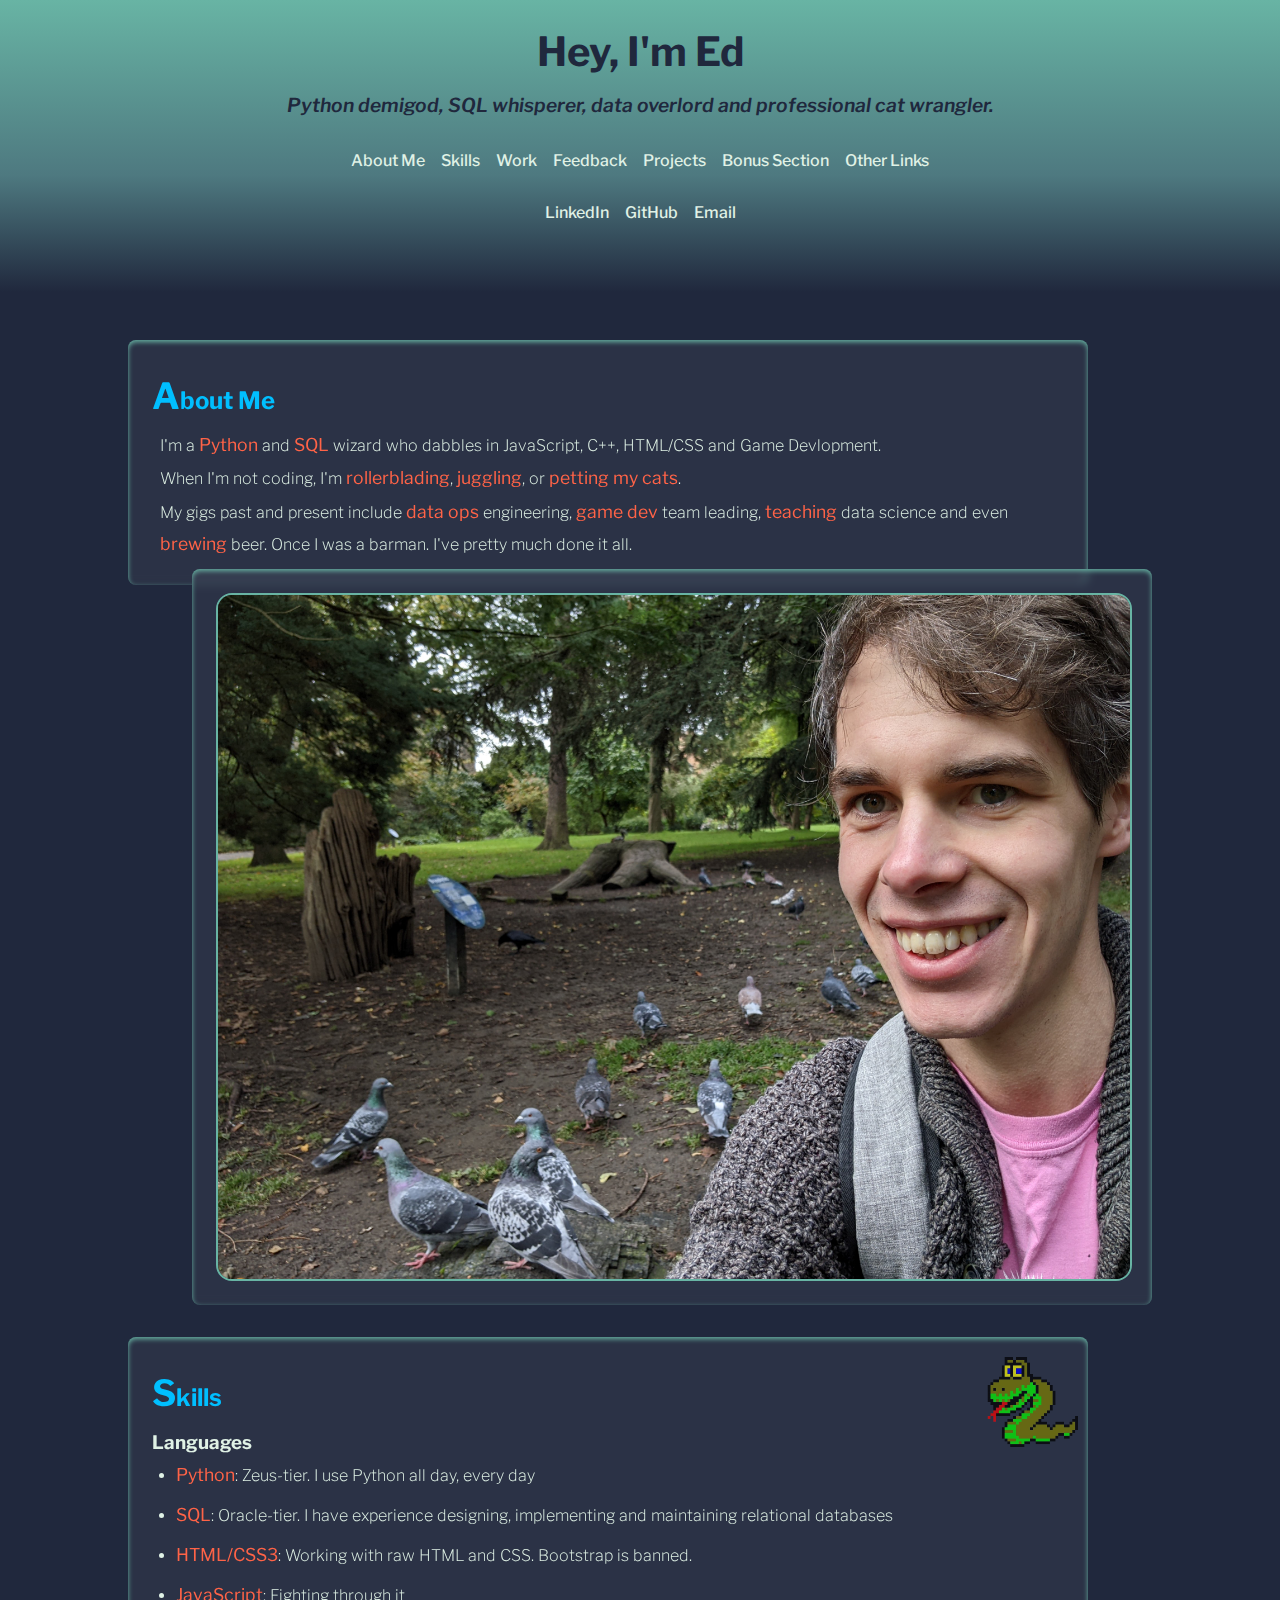
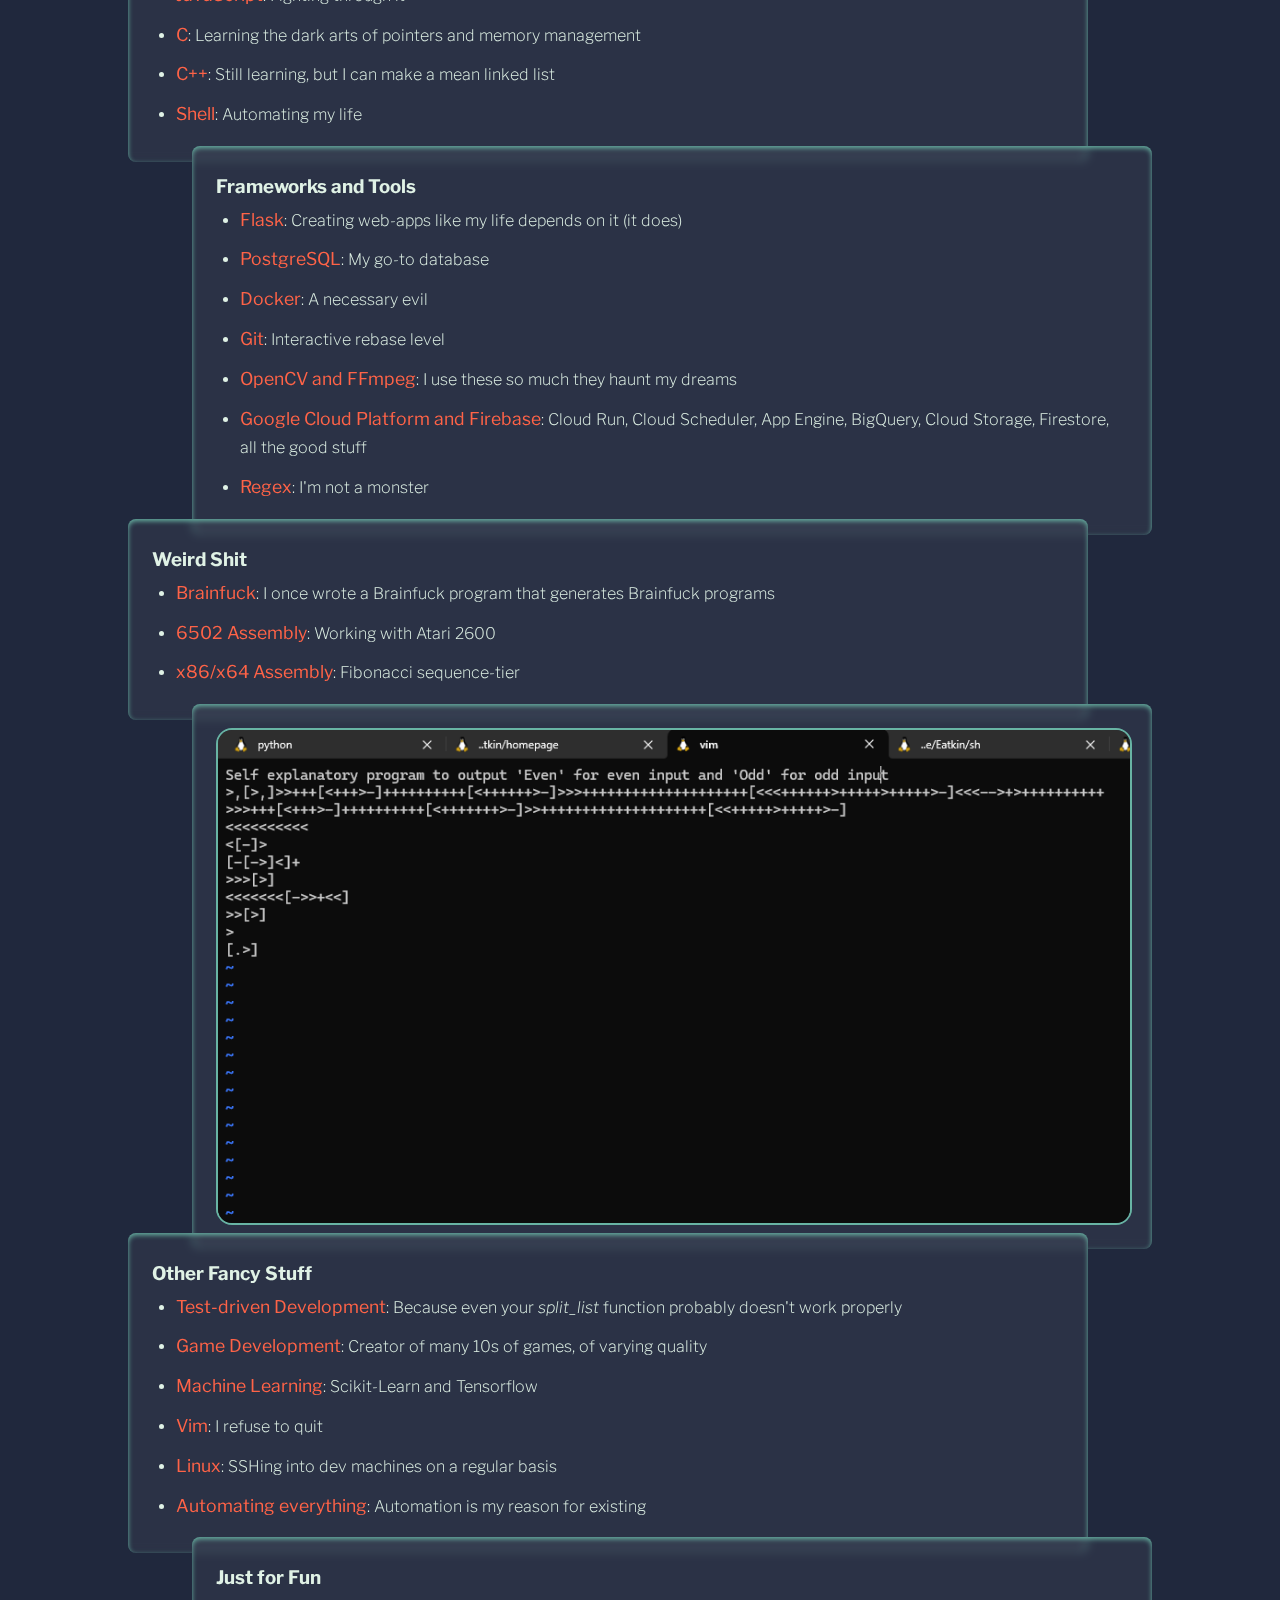
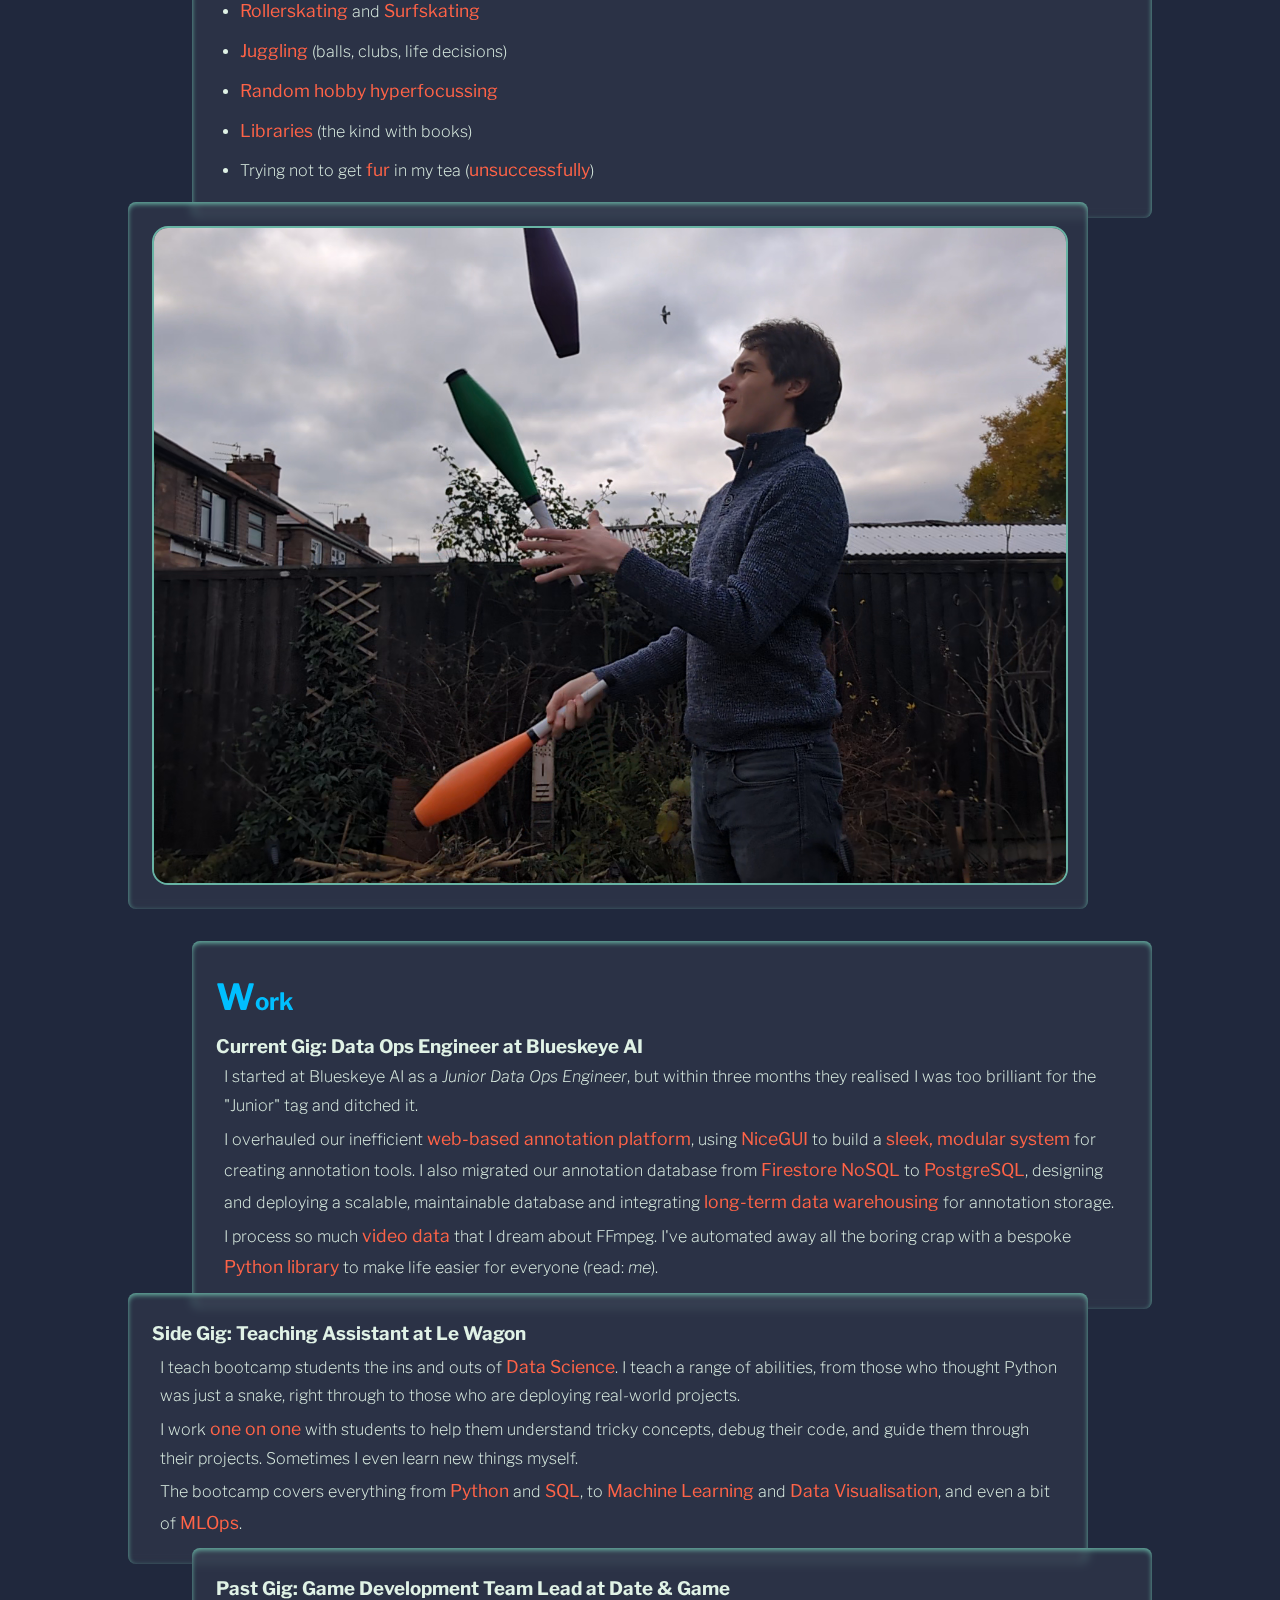
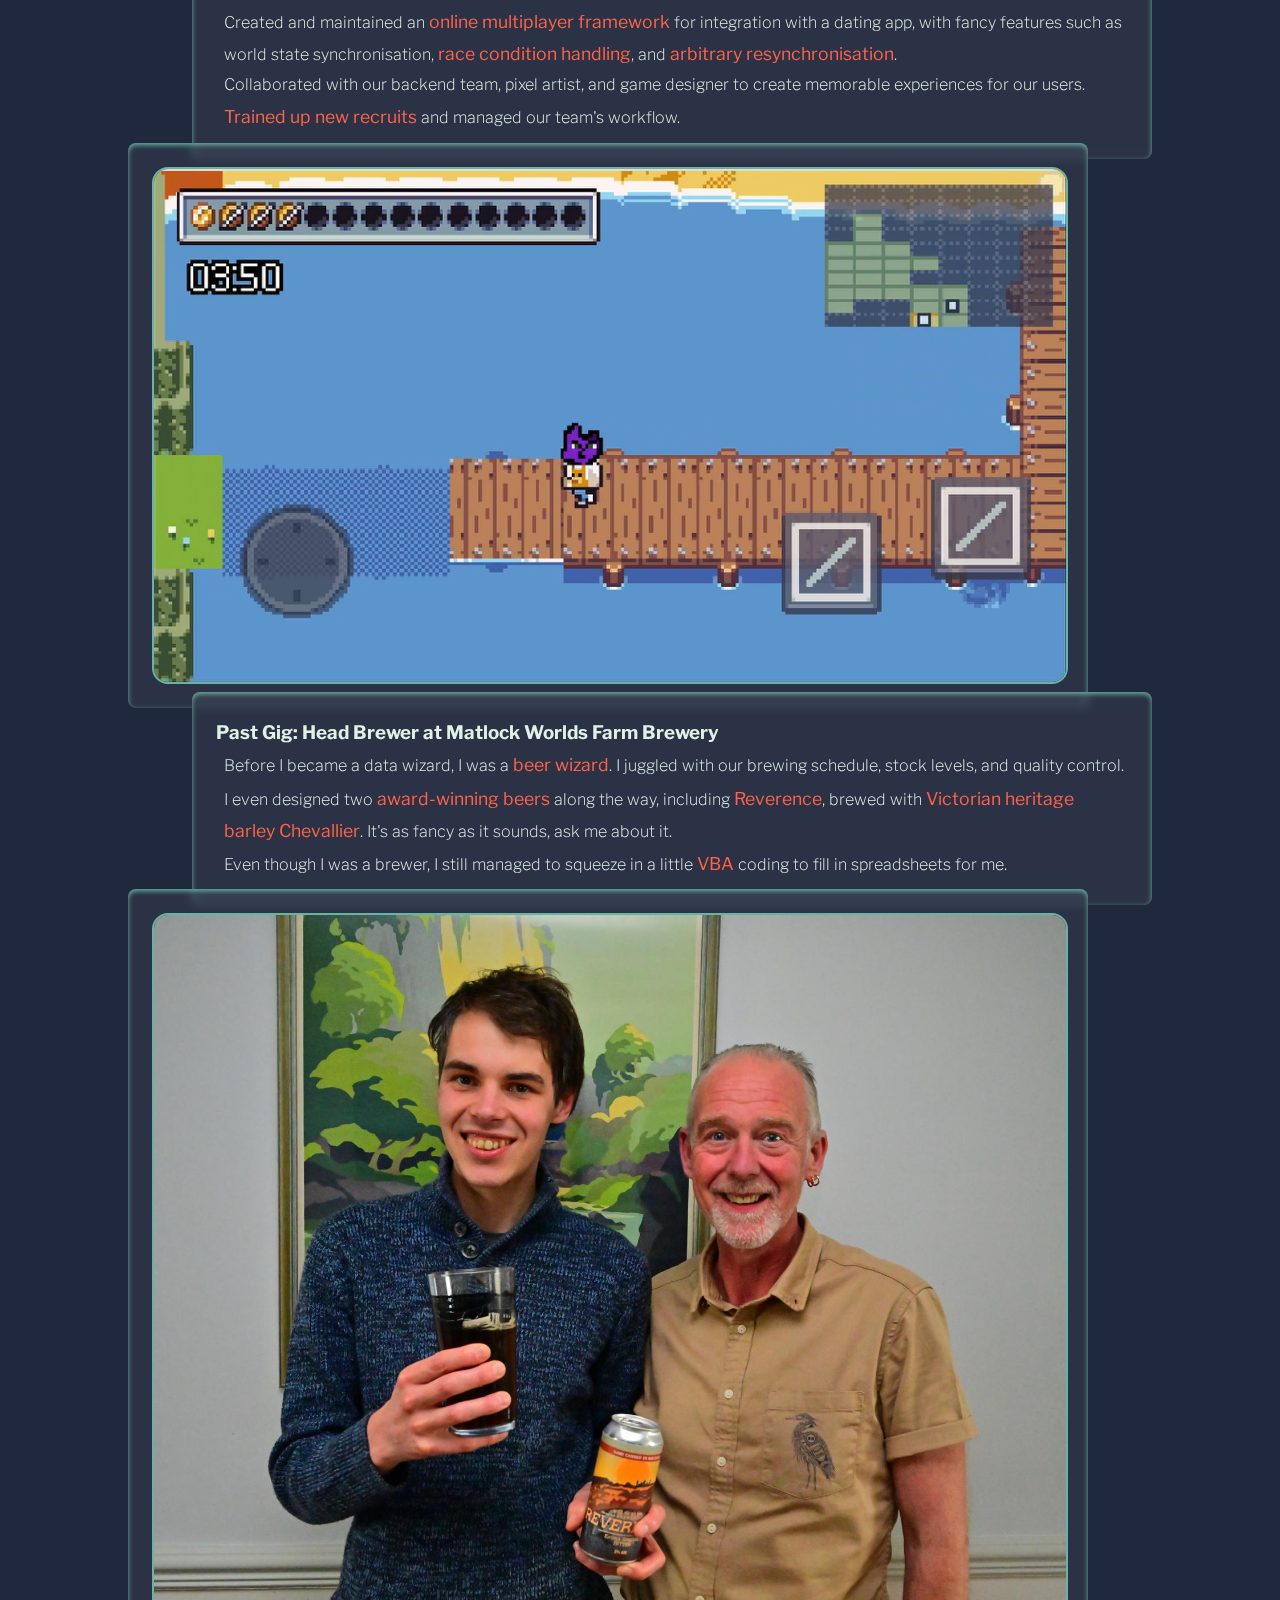
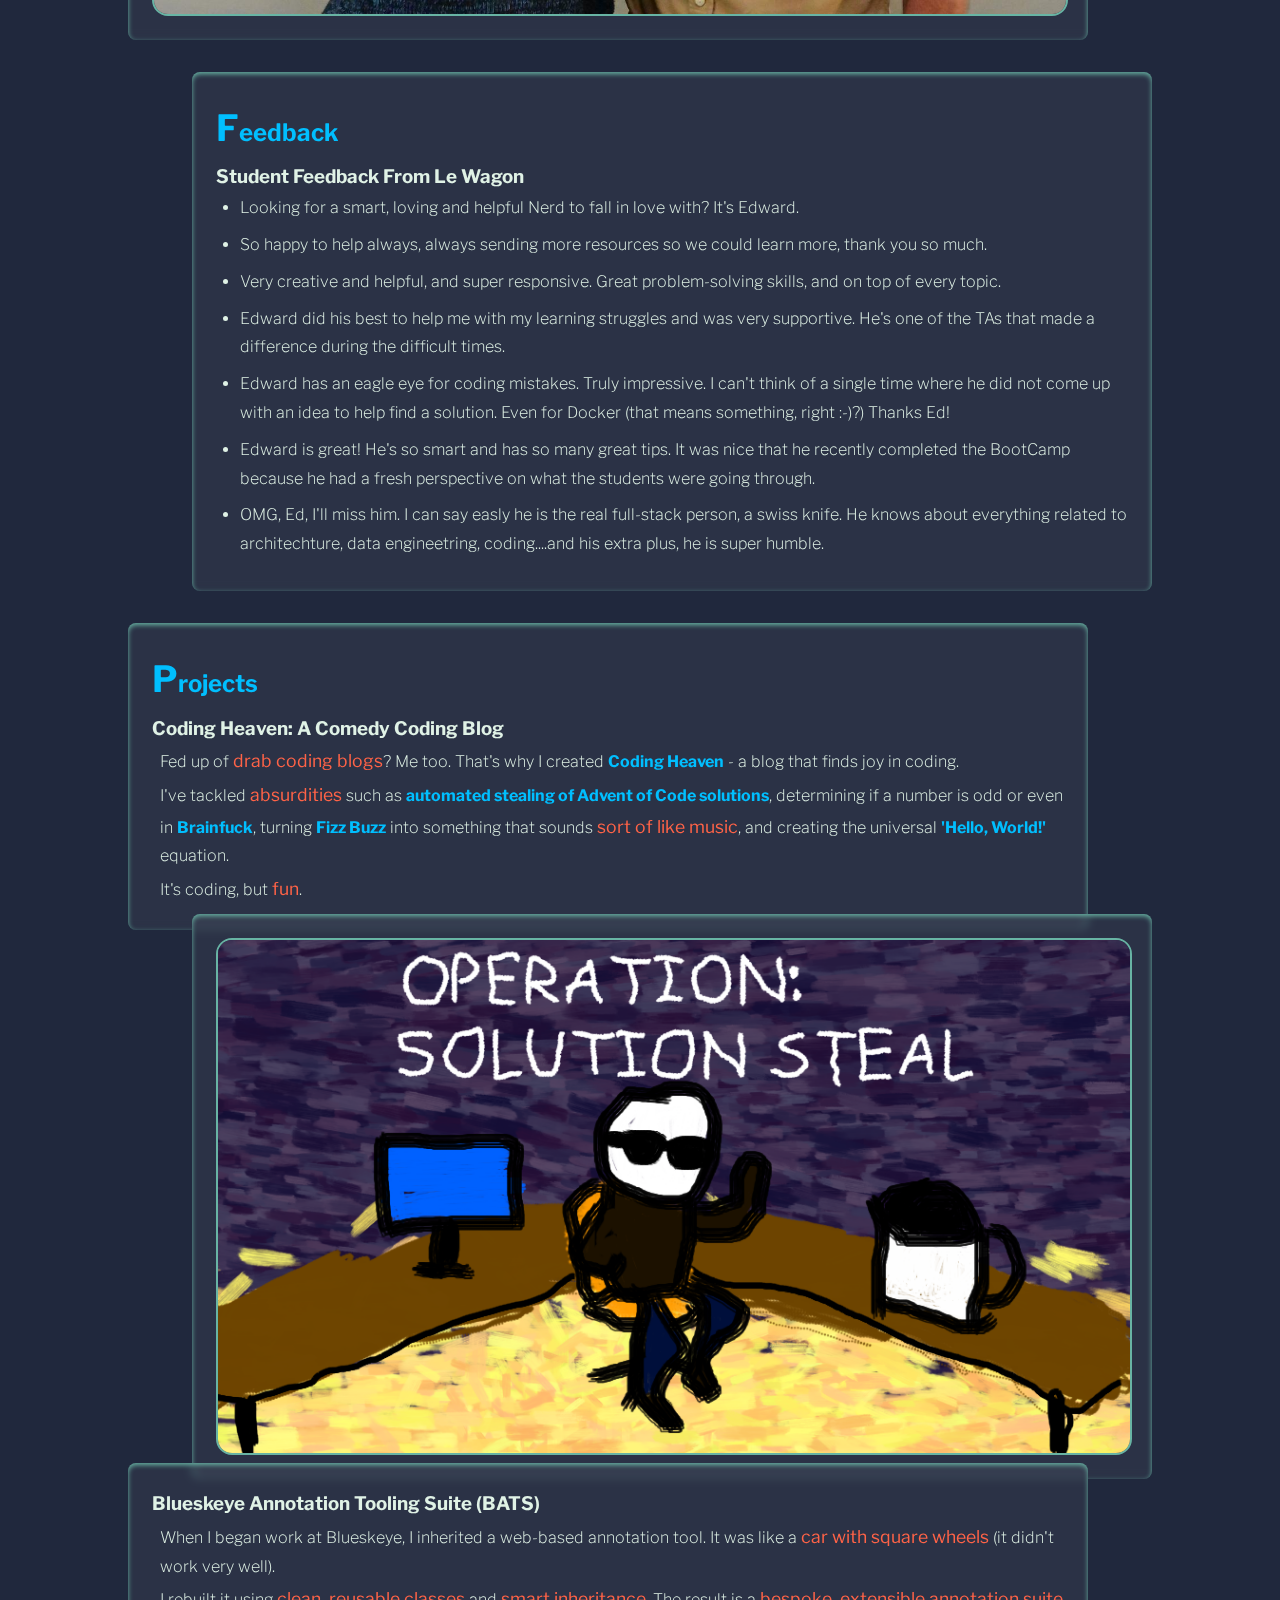
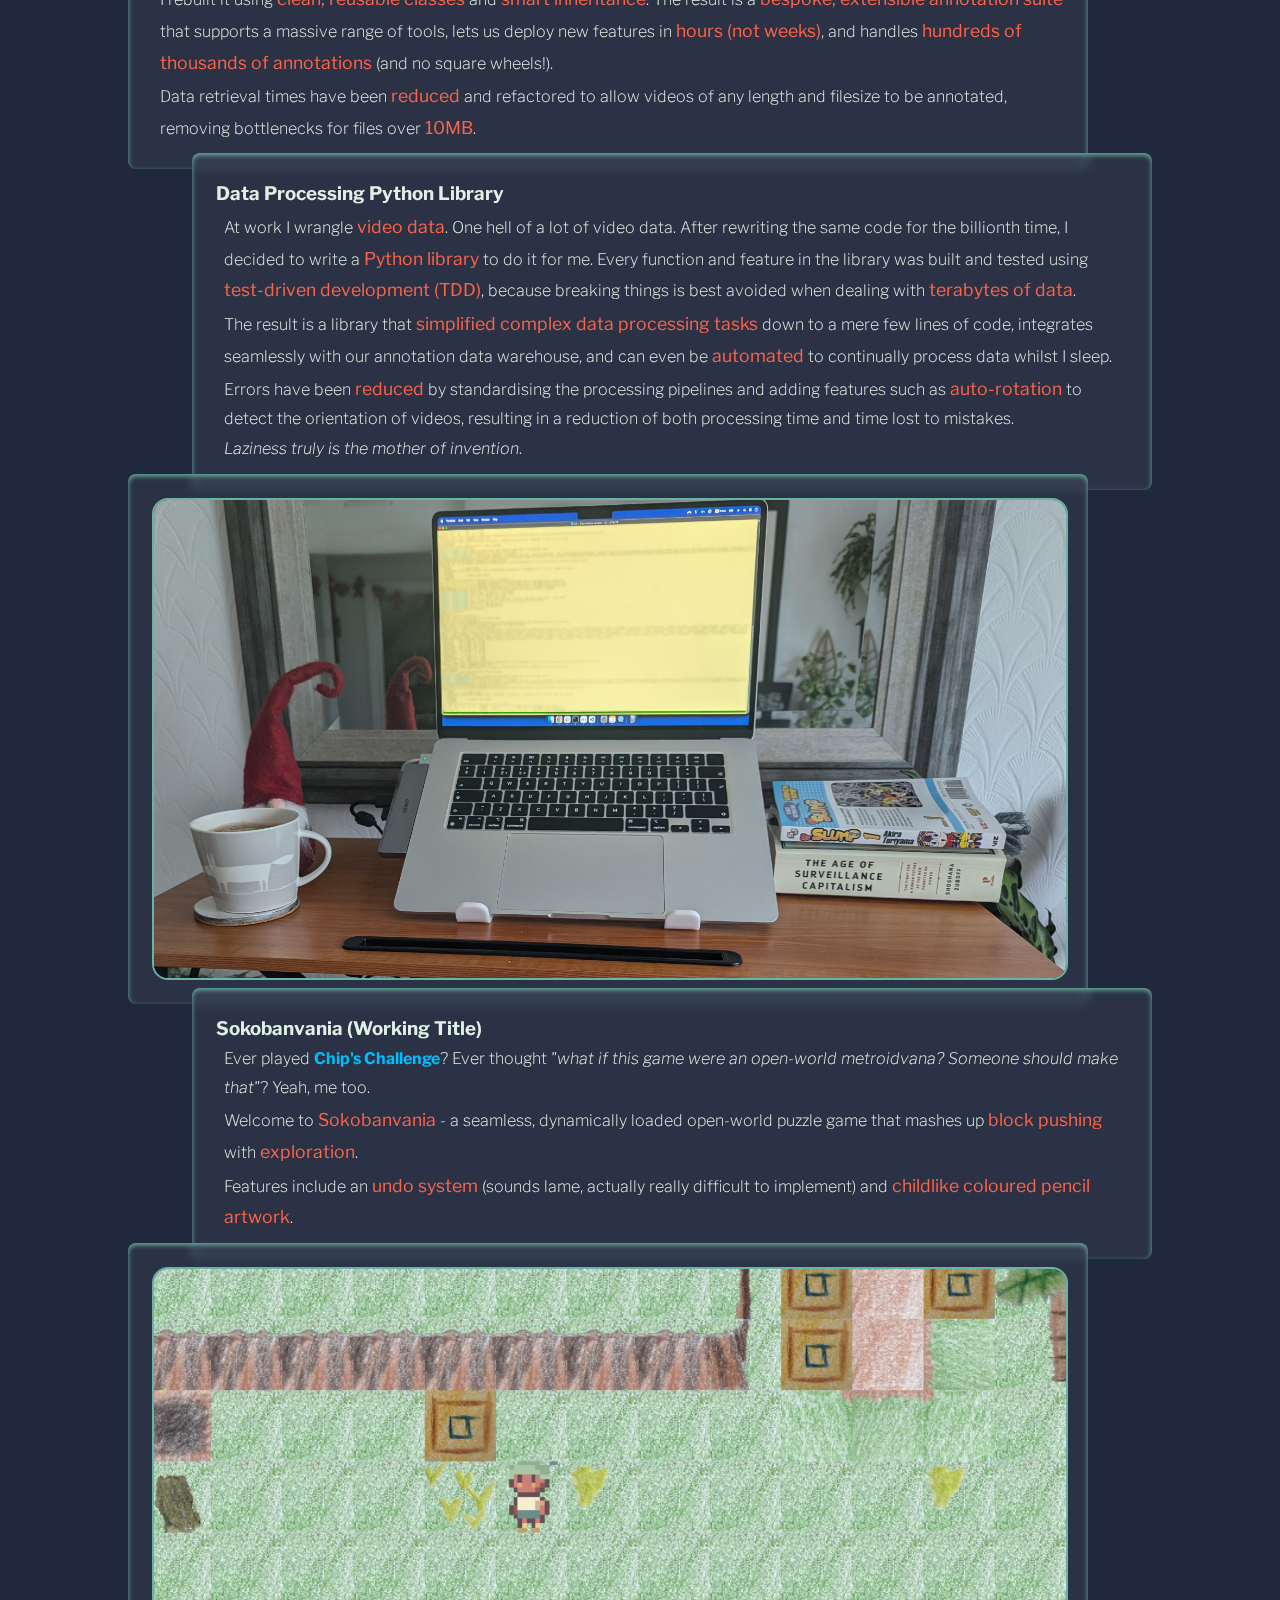
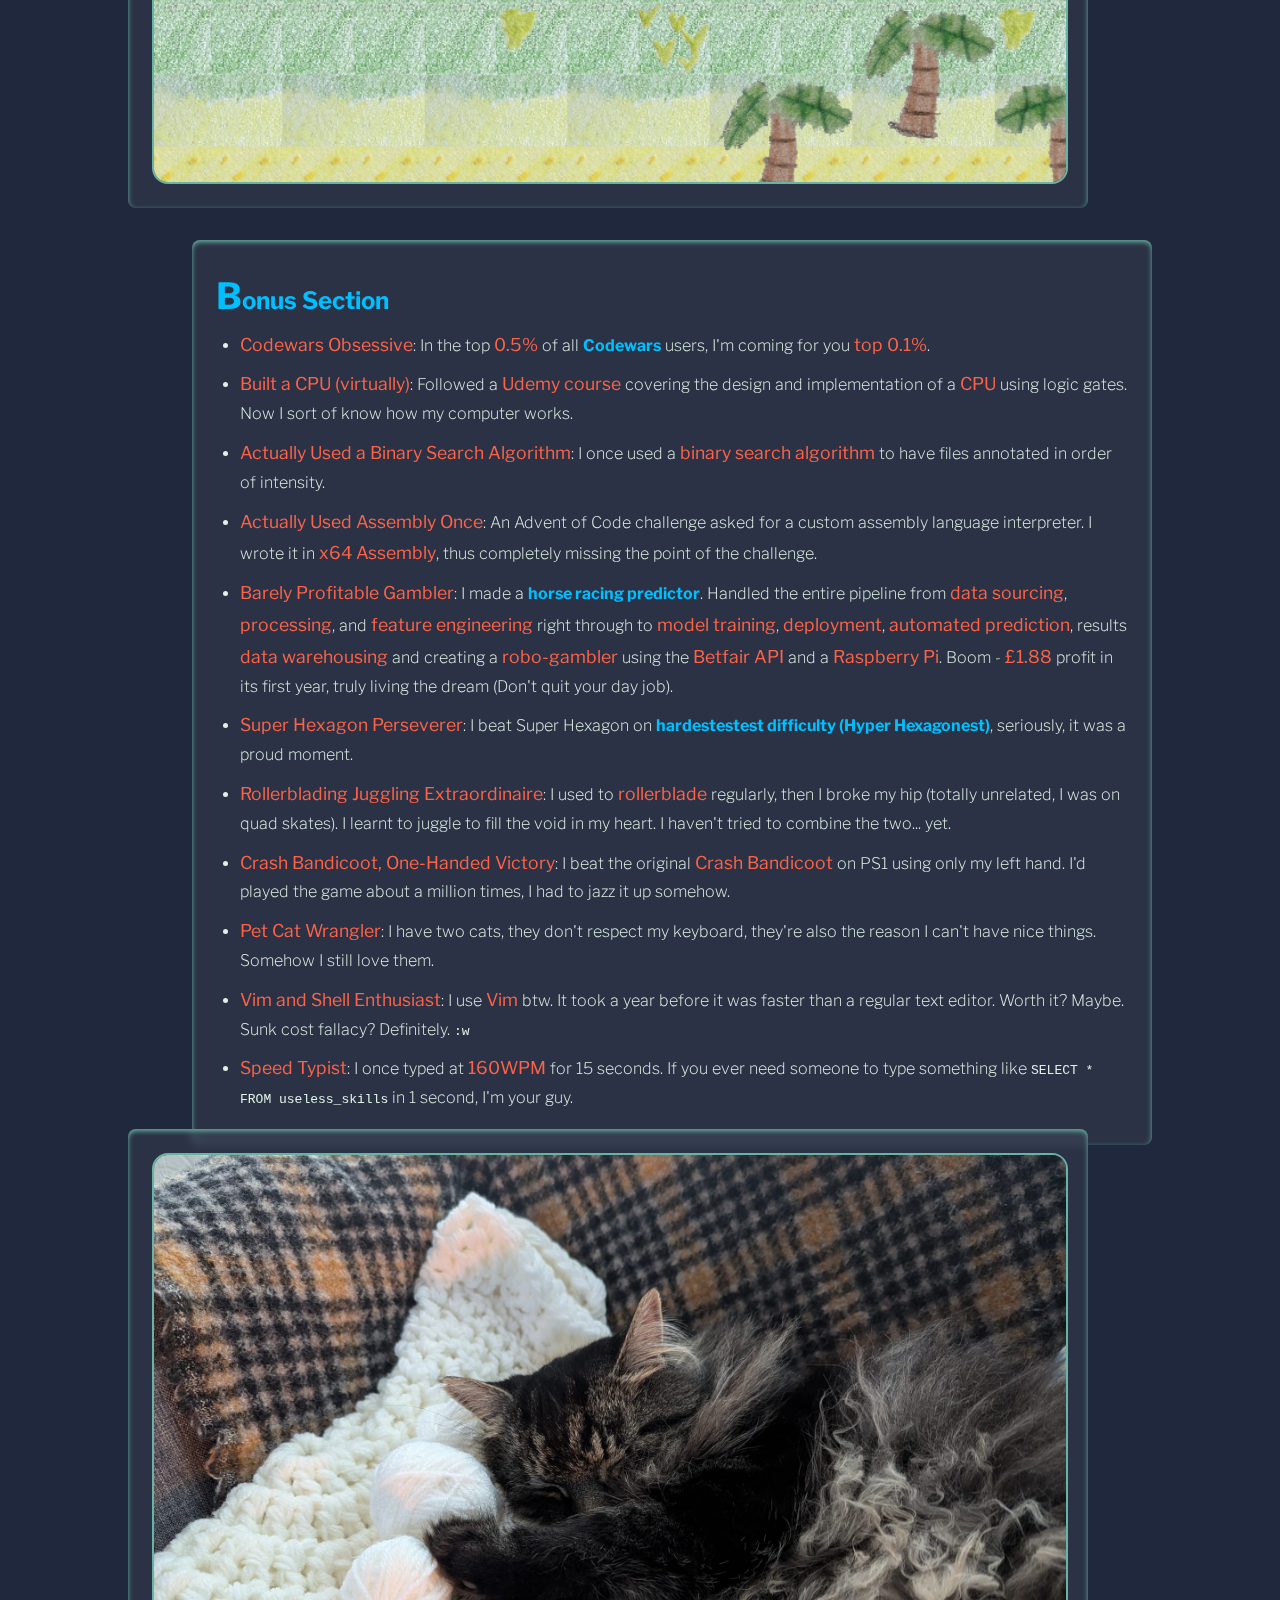
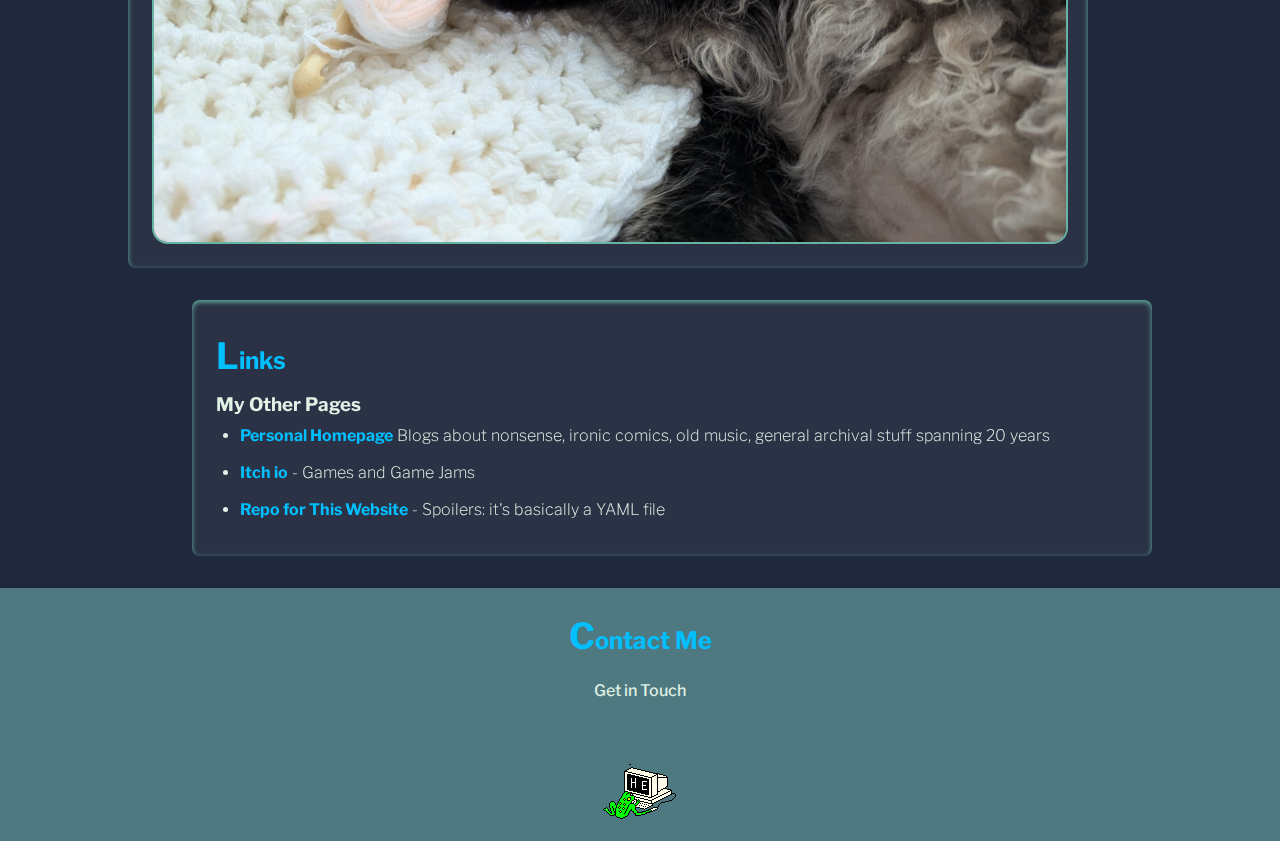
<file: index.html>
<!DOCTYPE html>
<html lang="en">

<head>
  <meta charset="UTF-8">
  <meta name="viewport" content="width=device-width, initial-scale=1.0">
  <title>Edward Atkin</title>
  <link rel="stylesheet" href="static/style/style.css">
  <meta property="og:title" content="Edward Atkin's Portfolio">
  <meta property="og:description" content="Hey, I'm Ed - Python demigod, SQL whisperer, data overlord, and professional cat wrangler. From coding to juggling, I've got it all covered.">
  <meta property="og:image" content="data/images/ed_pigeons.jpg">
  <link rel="preconnect" href="https://fonts.googleapis.com">
  <link rel="preconnect" href="https://fonts.gstatic.com" crossorigin>
  <link href="https://fonts.googleapis.com/css2?family=Karla:ital,wght@0,200..800;1,200..800&family=Libre+Franklin:ital,wght@0,200;1,200&family=Outfit:wght@200&display=swap" rel="stylesheet">
</head>

<body>
  <header id="landing">
    <h1 class="main-title">Hey, I'm Ed</h1>
    <p class="tagline">Python demigod, SQL whisperer, data overlord and professional cat wrangler.</p>
    <nav>
      <ul class="quicklinks"><li><a href="#about">About Me</a></li><li><a href="#skills">Skills</a></li><li><a href="#work">Work</a></li><li><a href="#feedback">Feedback</a></li><li><a href="#projects">Projects</a></li><li><a href="#miscellaneous">Bonus Section</a></li><li><a href="#links">Other Links</a></li></ul>
      <ul class="social-links"><p><a target="_blank" href="https://www.linkedin.com/in/eatkin92/">LinkedIn</a></p>
<p><a target="_blank" href="https://github.com/Eatkin">GitHub</a></p>
<p><a href="mailto:edwardatkin@edwardatkin.co.uk">Email</a></p>
</ul>
    </nav>
  </header><section id="about" class="section-head"><h2>About Me</h2>
<p>I'm a <strong>Python</strong> and <strong>SQL</strong> wizard who dabbles in JavaScript, C++, HTML/CSS and Game Devlopment.</p>
<p>When I'm not coding, I'm <strong>rollerblading</strong>, <strong>juggling</strong>, or <strong>petting my cats</strong>.</p>
<p>My gigs past and present include <strong>data ops</strong> engineering, <strong>game dev</strong> team leading, <strong>teaching</strong> data science and even <strong>brewing</strong> beer. Once I was a barman. I've pretty much done it all.</p>

</section>
<section class="centre"><img src="static/images/ed_pigeons.jpg" alt="Me hanging out with some pigeons somewhere" /></section>

<section id="skills" class="section-head"><h2>Skills</h2>
<h3>Languages</h3>
<ul>
<li><strong>Python</strong>: Zeus-tier. I use Python all day, every day</li>
<li><strong>SQL</strong>: Oracle-tier. I have experience designing, implementing and maintaining relational databases</li>
<li><strong>HTML/CSS3</strong>: Working with raw HTML and CSS. Bootstrap is banned.</li>
<li><strong>JavaScript</strong>: Fighting through it</li>
<li><strong>C</strong>: Learning the dark arts of pointers and memory management</li>
<li><strong>C++</strong>: Still learning, but I can make a mean linked list</li>
<li><strong>Shell</strong>: Automating my life
<img src="static/images/python.png" alt="Old Python logo" class="python-logo"/></li>
</ul>

</section>
<section class="skills">
<h3>Frameworks and Tools</h3>
<ul>
<li><strong>Flask</strong>: Creating web-apps like my life depends on it (it does)</li>
<li><strong>PostgreSQL</strong>: My go-to database</li>
<li><strong>Docker</strong>: A necessary evil</li>
<li><strong>Git</strong>: Interactive rebase level</li>
<li><strong>OpenCV and FFmpeg</strong>: I use these so much they haunt my dreams</li>
<li><strong>Google Cloud Platform and Firebase</strong>: Cloud Run, Cloud Scheduler, App Engine, BigQuery, Cloud Storage, Firestore, all the good stuff</li>
<li><strong>Regex</strong>: I'm not a monster</li>
</ul>

</section>
<section class="skills">
<h3>Weird Shit</h3>
<ul>
<li><strong>Brainfuck</strong>: I once wrote a Brainfuck program that generates Brainfuck programs</li>
<li><strong>6502 Assembly</strong>: Working with Atari 2600</li>
<li><strong>x86/x64 Assembly</strong>: Fibonacci sequence-tier</li>
</ul>

</section>
<section class="centre"><img src="static/images/brainfuck.png" alt="Brainfuck code to tell if a number is odd or even" /></section>

<section class="skills">
<h3>Other Fancy Stuff</h3>
<ul>
<li><strong>Test-driven Development</strong>: Because even your <em>split_list</em> function probably doesn't work properly</li>
<li><strong>Game Development</strong>: Creator of many 10s of games, of varying quality</li>
<li><strong>Machine Learning</strong>: Scikit-Learn and Tensorflow</li>
<li><strong>Vim</strong>: I refuse to quit</li>
<li><strong>Linux</strong>: SSHing into dev machines on a regular basis</li>
<li><strong>Automating everything</strong>: Automation is my reason for existing</li>
</ul>

</section>
<section class="skills">
<h3>Just for Fun</h3>
<ul>
<li><strong>Rollerskating</strong> and <strong>Surfskating</strong></li>
<li><strong>Juggling</strong> (balls, clubs, life decisions)</li>
<li><strong>Random hobby hyperfocussing</strong></li>
<li><strong>Libraries</strong> (the kind with books)</li>
<li>Trying not to get <strong>fur</strong> in my tea (<strong>unsuccessfully</strong>)</li>
</ul>

</section>
<section class="centre"><img src="static/images/ed_juggling.png" alt="Juggling some clubs" /></section>

<section id="work" class="section-head"><h2>Work</h2>
<h3>Current Gig: Data Ops Engineer at Blueskeye AI</h3>
<p>I started at Blueskeye AI as a <em>Junior Data Ops Engineer</em>, but within three months they realised I was too brilliant for the &quot;Junior&quot; tag and ditched it.</p>
<p>I overhauled our inefficient <strong>web-based annotation platform</strong>, using <strong>NiceGUI</strong> to build a <strong>sleek, modular system</strong> for creating annotation tools. I also migrated our annotation database from <strong>Firestore NoSQL</strong> to <strong>PostgreSQL</strong>, designing and deploying a scalable, maintainable database and integrating <strong>long-term data warehousing</strong> for annotation storage.</p>
<p>I process so much <strong>video data</strong> that I dream about FFmpeg. I've automated away all the boring crap with a bespoke <strong>Python library</strong> to make life easier for everyone (read: <em>me</em>).</p>

</section>
<section class="work">
<h3>Side Gig: Teaching Assistant at Le Wagon</h3>
<p>I teach bootcamp students the ins and outs of <strong>Data Science</strong>. I teach a range of abilities, from those who thought Python was just a snake, right through to those who are deploying real-world projects.</p>
<p>I work <strong>one on one</strong> with students to help them understand tricky concepts, debug their code, and guide them through their projects. Sometimes I even learn new things myself.</p>
<p>The bootcamp covers everything from <strong>Python</strong> and <strong>SQL</strong>, to <strong>Machine Learning</strong> and <strong>Data Visualisation</strong>, and even a bit of <strong>MLOps</strong>.</p>

</section>
<section class="work">
<h3>Past Gig: Game Development Team Lead at Date & Game</h3>
<p>Created and maintained an <strong>online multiplayer framework</strong> for integration with a dating app, with fancy features such as world state synchronisation, <strong>race condition handling</strong>, and <strong>arbitrary resynchronisation</strong>.</p>
<p>Collaborated with our backend team, pixel artist, and game designer to create memorable experiences for our users.</p>
<p><strong>Trained up new recruits</strong> and managed our team's workflow.</p>

</section>
<section class="centre"><img src="static/images/dateandgame.png" alt="Date and Game multiplayer adventure game" /></section>

<section class="work">
<h3>Past Gig: Head Brewer at Matlock Worlds Farm Brewery</h3>
<p>Before I became a data wizard, I was a <strong>beer wizard</strong>. I juggled with our brewing schedule, stock levels, and quality control.</p>
<p>I even designed two <strong>award-winning beers</strong> along the way, including <strong>Reverence</strong>, brewed with <strong>Victorian heritage barley Chevallier</strong>. It's as fancy as it sounds, ask me about it.</p>
<p>Even though I was a brewer, I still managed to squeeze in a little <strong>VBA</strong> coding to fill in spreadsheets for me.</p>

</section>
<section class="centre"><img src="static/images/reverence.jpg" alt="Master Brewer Carl Heron and I with our collaboration, Reverence" /></section>

<section id="feedback" class="section-head"><h2>Feedback</h2>
<h3>Student Feedback From Le Wagon</h3>
<ul>
<li>Looking for a smart, loving and helpful Nerd to fall in love with? It's Edward.</li>
<li>So happy to help always, always sending more resources so we could learn more, thank you so much.</li>
<li>Very creative and helpful, and super responsive. Great problem-solving skills, and on top of every topic.</li>
<li>Edward did his best to help me with my learning struggles and was very supportive. He's one of the TAs that made a difference during the difficult times.</li>
<li>Edward has an eagle eye for coding mistakes. Truly impressive. I can't think of a single time where he did not come up with an idea to help find a solution. Even for Docker (that means something, right :-)?) Thanks Ed!</li>
<li>Edward is great! He's so smart and has so many great tips. It was nice that he recently completed the BootCamp because he had a fresh perspective on what the students were going through.</li>
<li>OMG, Ed, I'll miss him. I can say easly he is the real full-stack person, a swiss knife. He knows about everything related to architechture, data engineetring, coding....and his extra plus, he is super humble.</li>
</ul>

</section>
<section id="projects" class="section-head"><h2>Projects</h2>
<h3>Coding Heaven: A Comedy Coding Blog</h3>
<p>Fed up of <strong>drab coding blogs</strong>? Me too. That's why I created <a target="_blank" href="https://edwardatkin.co.uk/?collection=coding_heaven"><strong>Coding Heaven</strong></a> - a blog that finds joy in coding.</p>
<p>I've tackled <strong>absurdities</strong> such as <a target="_blank" href="https://edwardatkin.co.uk/blog/operation_solution_steal"><strong>automated stealing of Advent of Code solutions</strong></a>, determining if a number is odd or even in <a target="_blank" href="https://edwardatkin.co.uk/blog/odd_or_even"><strong>Brainfuck</strong></a>, turning <a target="_blank" href="https://edwardatkin.co.uk/blog/fizz_buzz"><strong>Fizz Buzz</strong></a> into something that sounds <strong>sort of like music</strong>, and creating the universal <a target="_blank" href="https://edwardatkin.co.uk/blog/hello_world"><strong>'Hello, World!'</strong></a> equation.</p>
<p>It's coding, but <strong>fun</strong>.</p>

</section>
<section class="centre"><a target="_blank" href="https://edwardatkin.co.uk/blog/operation_solution_steal"><img src="static/images/oss.png" alt="Blog Thumbnail for Operation Solution Steal" /></a></section>

<section class="projects">
<h3>Blueskeye Annotation Tooling Suite (BATS)</h3>
<p>When I began work at Blueskeye, I inherited a web-based annotation tool. It was like a <strong>car with square wheels</strong> (it didn't work very well).</p>
<p>I rebuilt it using <strong>clean, reusable classes</strong> and <strong>smart inheritance</strong>. The result is a <strong>bespoke, extensible annotation suite</strong> that supports a massive range of tools, lets us deploy new features in <strong>hours (not weeks)</strong>, and handles <strong>hundreds of thousands of annotations</strong> (and no square wheels!).</p>
<p>Data retrieval times have been <strong>reduced</strong> and refactored to allow videos of any length and filesize to be annotated, removing bottlenecks for files over <strong>10MB</strong>.</p>

</section>
<section class="projects">
<h3>Data Processing Python Library</h3>
<p>At work I wrangle <strong>video data</strong>. One hell of a lot of video data. After rewriting the same code for the billionth time, I decided to write a <strong>Python library</strong> to do it for me. Every function and feature in the library was built and tested using <strong>test-driven development (TDD)</strong>, because breaking things is best avoided when dealing with <strong>terabytes of data</strong>.</p>
<p>The result is a library that <strong>simplified complex data processing tasks</strong> down to a mere few lines of code, integrates seamlessly with our annotation data warehouse, and can even be <strong>automated</strong> to continually process data whilst I sleep.</p>
<p>Errors have been <strong>reduced</strong> by standardising the processing pipelines and adding features such as <strong>auto-rotation</strong> to detect the orientation of videos, resulting in a reduction of both processing time and time lost to mistakes.</p>
<p><em>Laziness truly is the mother of invention</em>.</p>

</section>
<section class="centre"><img src="static/images/desk.jpg" alt="My workspace" /></section>

<section class="projects">
<h3>Sokobanvania (Working Title)</h3>
<p>Ever played <a target="_blank" href="https://wiki.bitbusters.club/Main_Page"><strong>Chip's Challenge</strong></a>? Ever thought <em>&quot;what if this game were an open-world metroidvana? Someone should make that&quot;</em>? Yeah, me too.</p>
<p>Welcome to <strong>Sokobanvania</strong> - a seamless, dynamically loaded open-world puzzle game that mashes up <strong>block pushing</strong> with <strong>exploration</strong>.</p>
<p>Features include an <strong>undo system</strong> (sounds lame, actually really difficult to implement) and <strong>childlike coloured pencil artwork</strong>.</p>

</section>
<section class="centre"><img src="static/images/sokobanvania.png" alt="Sokobanvania gameplay" /></section>

<section id="miscellaneous" class="section-head"><h2>Bonus Section</h2>
<ul>
<li><strong>Codewars Obsessive</strong>: In the top <strong>0.5%</strong> of all <a target="_blank" href="https://www.codewars.com"><strong>Codewars</strong></a> users, I'm coming for you <strong>top 0.1%</strong>.</li>
<li><strong>Built a CPU (virtually)</strong>: Followed a <strong>Udemy course</strong> covering the design and implementation of a <strong>CPU</strong> using logic gates. Now I sort of know how my computer works.</li>
<li><strong>Actually Used a Binary Search Algorithm</strong>: I once used a <strong>binary search algorithm</strong> to have files annotated in order of intensity.</li>
<li><strong>Actually Used Assembly Once</strong>: An Advent of Code challenge asked for a custom assembly language interpreter. I wrote it in <strong>x64 Assembly</strong>, thus completely missing the point of the challenge.</li>
<li><strong>Barely Profitable Gambler</strong>: I made a <a target="_blank" href="https://horseracing.edwardatkin.co.uk"><strong>horse racing predictor</strong></a>. Handled the entire pipeline from <strong>data sourcing</strong>, <strong>processing</strong>, and <strong>feature engineering</strong> right through to <strong>model training</strong>, <strong>deployment</strong>, <strong>automated prediction</strong>, results <strong>data warehousing</strong> and creating a <strong>robo-gambler</strong> using the <strong>Betfair API</strong> and a <strong>Raspberry Pi</strong>. Boom - <strong>£1.88</strong> profit in its first year, truly living the dream (Don't quit your day job).</li>
<li><strong>Super Hexagon Perseverer</strong>: I beat Super Hexagon on <a target="_blank" href="https://www.youtube.com/watch?v=n2gz6Wsr6PU"><strong>hardestestest difficulty (Hyper Hexagonest)</strong></a>, seriously, it was a proud moment.</li>
<li><strong>Rollerblading Juggling Extraordinaire</strong>: I used to <strong>rollerblade</strong> regularly, then I broke my hip (totally unrelated, I was on quad skates). I learnt to juggle to fill the void in my heart. I haven't tried to combine the two... yet.</li>
<li><strong>Crash Bandicoot, One-Handed Victory</strong>: I beat the original <strong>Crash Bandicoot</strong> on PS1 using only my left hand. I'd played the game about a million times, I had to jazz it up somehow.</li>
<li><strong>Pet Cat Wrangler</strong>: I have two cats, they don't respect my keyboard, they're also the reason I can't have nice things. Somehow I still love them.</li>
<li><strong>Vim and Shell Enthusiast</strong>: I use <strong>Vim</strong> btw. It took a year before it was faster than a regular text editor. Worth it? Maybe. Sunk cost fallacy? Definitely. <code>:w</code></li>
<li><strong>Speed Typist</strong>: I once typed at <strong>160WPM</strong> for 15 seconds. If you ever need someone to type something like <code>SELECT * FROM useless_skills</code> in 1 second, I'm your guy.</li>
</ul>

</section>
<section class="centre"><img src="static/images/franks.jpg" alt="Frankie sleeping" /></section>

<section id="links" class="section-head"><h2>Links</h2>
<h3>My Other Pages</h3>
<ul>
<li><a target="_blank" href="https://edwardatkin.co.uk"><strong>Personal Homepage</strong></a> Blogs about nonsense, ironic comics, old music, general archival stuff spanning 20 years</li>
<li><a target="_blank" href="https://eatkin.itch.io"><strong>Itch io</strong></a> - Games and Game Jams</li>
<li><a target="_blank" href="https://github.com/Eatkin/portfolio-page-2"><strong>Repo for This Website</strong></a> - Spoilers: it's basically a YAML file</li>
</ul>

</section><footer id="contact">
    <h2>Contact Me</h2>
    <a href="mailto:edwardatkin@edwardatkin.com" class="contact-button">Get in Touch</a>
    <img src="static/images/frog.gif" alt="A frog on a computer that says Hello" class="frog" />
  </footer>
</body>

</html>
</file>
<file: static/style/style.css>
body,
h1,
h2,
h3,
p,
ul,
li,
a {
  margin: 0;
  padding: 0;
  box-sizing: border-box;
}

/* Define colours here */
body {
  background-color: #20283d;
  color: #e0f2e6;
}

header,
footer {
  color: #20283d;
}

header {
  background: linear-gradient(180deg, #68b4a4 0%, #4e7980 60%, #20283d 100%);
}

header ul {
  padding: 0;
}

footer {
  background-color: #4e7980;
  padding: 4em 0 2em 0;
}

a {
  color: #00BFFF;
  position: relative;
  font-weight: 500;
  text-decoration: none;
  transition: color 0.3s ease-in-out;
}

a:hover {
  color: #FF6347;
}

/* line effect with ::after */
a::after {
  content: '';
  position: absolute;
  bottom: -2px;
  left: 0;
  width: 0%;
  height: 0px;
  background-color: #FF6347;
  transition: width 0.3s ease-in-out, height 0.3s ease-in-out;
}

a:hover::after {
  width: 100%;
  height: 2px;
}

header a,
footer a {
  color: #e0f2e6;
  transition: color 0.3s;
}

header a:hover,
footer a:hover {
  color: #20283d;
}

body {
  font-family: "Libre Franklin", sans-serif;
  font-optical-sizing: auto;
  font-weight: 200;
  font-style: normal;
  line-height: 1.8;
}

section p {
  padding-left: 0.5rem;
  padding-bottom: 0.1rem;
}

strong {
  font-size: 1.1rem;
  color: #FF6347;
}

a strong {
  font-size: inherit;
  color: inherit;
}

h2 {
  color: #00BFFF;
}

h2::first-letter {
  font-size: 1.5em;
}

h3:not(:first-of-type) {
  margin-top: 1.5rem;
}

header {
  text-align: center;
  padding: 1rem 0 4rem 0;
  margin-bottom: 2rem;
}

header h1 {
  font-size: 2.5rem;
}

header .tagline {
  font-size: 1.2rem;
  font-style: italic;
  font-weight: 600;
  margin-bottom: 1.5rem;
}

header .social-links,
header .quicklinks {
  list-style: none;
  display: flex;
  justify-content: center;
  gap: 1rem;
  margin-top: 1em;
}

section {
  background-color: #20283d;
  background: rgba(255, 255, 255, 0.05);
  backdrop-filter: blur(4px);
  padding: 1.5rem;
  border-radius: 8px;
  border-color: #68b4a4;
  box-shadow: inset 0px 2px 5px #68b4a4;
  margin-top: -1rem;
}

.section-head {
  margin-top: 2rem;
}

/* Alternating left/right margins */
section:nth-child(odd) {
  margin-left: 15%;
  margin-right: 10%;
}

section:nth-child(even) {
  margin-right: 15%;
  margin-left: 10%;
}

section:nth-of-type(1) {
  margin-top: 3rem;
}

.centre {
  width: auto;
  height: auto;
}

.centre img {
  display: block;
  margin: 0 auto;
  width: 100%;
  height: auto;
}

ul {
  list-style: disc;
  padding-left: 1.5rem;
}

li {
  margin-bottom: 0.5rem;
}

footer {
  text-align: center;
  margin-top: 2rem;
  padding: 1rem 0;
}

footer a {
  display: inline-block;
  padding: 0.5rem 1rem;
  border-radius: 4px;
}

img {
  border: 2px solid #68b4a4;
  border-radius: 1em;
  transition: transform 0.3s ease, filter 0.3s ease;
}

img:hover {
  transform: scale(1.01);
  filter: grayscale(0.5);
}

.python-logo {
  position: absolute;
  top: 20px;
  right: 10px;
  width: 10%;
  opacity: 0.7;
  z-index: -1;
  border: 0;
  transition: none;
}

.frog {
  display: block;
  margin: auto;
  margin-top: 3rem;
  border: 0;
}

@media (max-width: 768px) {

  /* Alternating left/right margins (smaller margins)*/
  section:nth-child(odd) {
    margin-left: 10%;
    margin-right: 5%;
  }

  section:nth-child(even) {
    margin-right: 10%;
    margin-left: 5%;
  }
}
</file>
